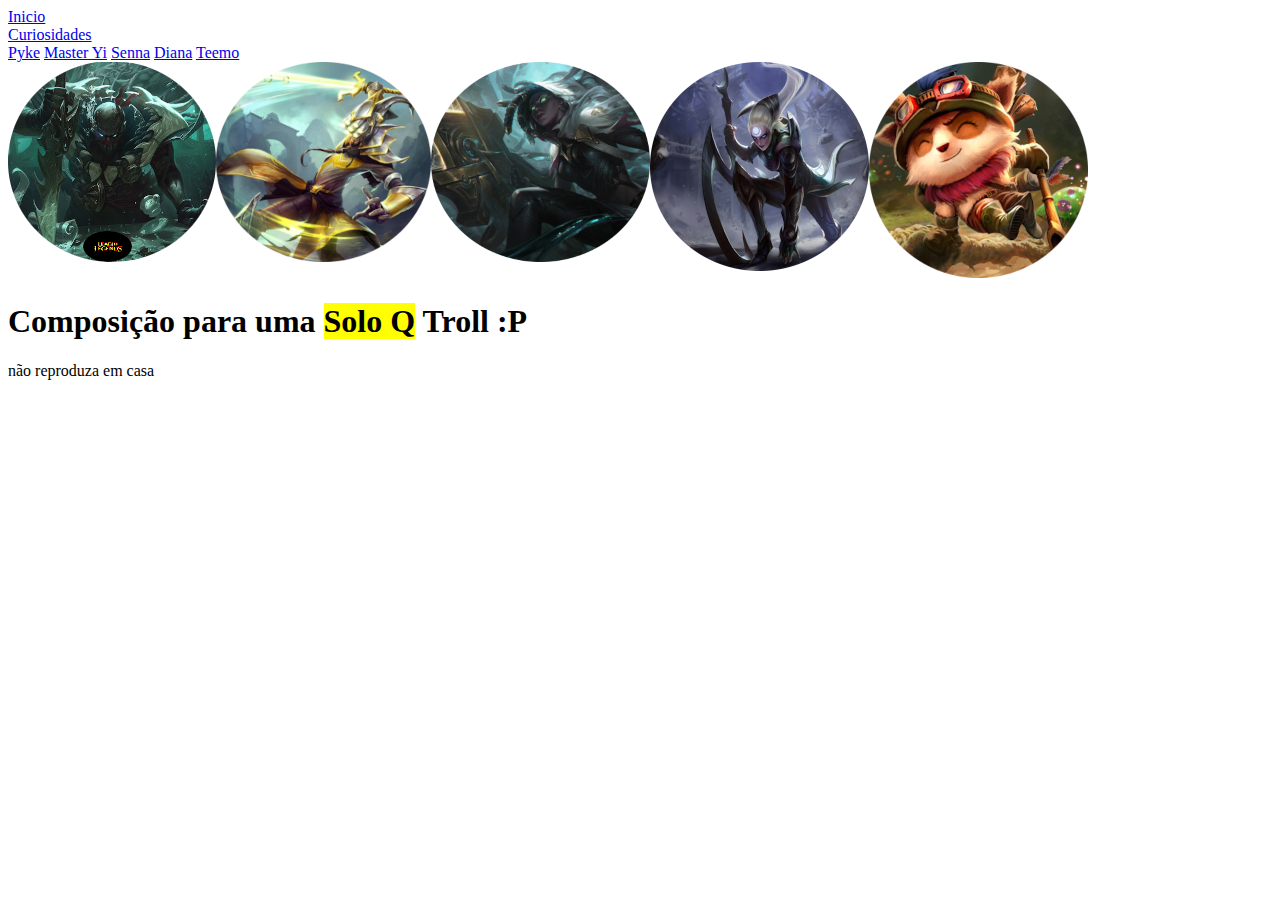
<file: paginas/index.html>
<!DOCTYPE html>
<html lang="pt-br">
<head>
    <meta charset="UTF-8">
    <meta http-equiv="X-UA-Compatible" content="IE=edge">
    <meta name="viewport" content="width=device-width, initial-scale=1.0">
    <title>Campeões</title>
    <link rel="stylesheet" href="../estilos/style.css">
    <link rel="shortcut icon" href="../imagens/league/favicon.ico" type="image/x-icon">
    
</head>
<body>
    <header id="cabeçalho-2" class="cabeçalhos">
        <a href="index.html">Inicio</a>
        <div id="menus">
            <a href="#">Curiosidades</a>
            <div id="menu-1">
                <a href="Pyke.html" class="links">Pyke</a>
                <a href="MasterYi.html" class="links">Master Yi</a>
                <a href="Senna.html" class="links">Senna</a>
                <a href="Diana.html" class="links">Diana</a>
                <a href="Teemo.html" class="links">Teemo</a>
            </div>
        </div>
    </header>
    <main>
        <section>
            <div class="imagens">
                <abbr title="Pyke"><a href="pyke.html"><img id="imagem-1" src="../Pyke/Pykeredondo.png" alt="Pyke Riot Games"></a></abbr>
                <abbr title="Master Yi"><a href="MasterYi.html"><img id="imagem-2" src="../MasterYi/MasterCapa.png" alt="Master Riot Games"></a></abbr>
                <abbr title="Senna"><a href="Senna.html"><img id="imagem-3" src="../Senna/Sennaredonda.png" alt="Senna Riot Games"></a></abbr>
                <abbr title="Diana"><a href="Diana.html"><img id="imagem-4" src="../Diana/Dianaredonda.png" alt="Diana Riot Games"></a></abbr>
                <abbr title="Teemo"><a href="Teemo.html"><img id="imagem-5" src="../Teemo/Teemoredondo.png" alt="Teemo Riot Games"></a></abbr>
            </div>
                <h1>Composição para uma <mark>Solo Q</mark> Troll :P</h1>
            </section>
    
    </main>
    <footer>não reproduza em casa</footer>
</body>
</html>
</file>
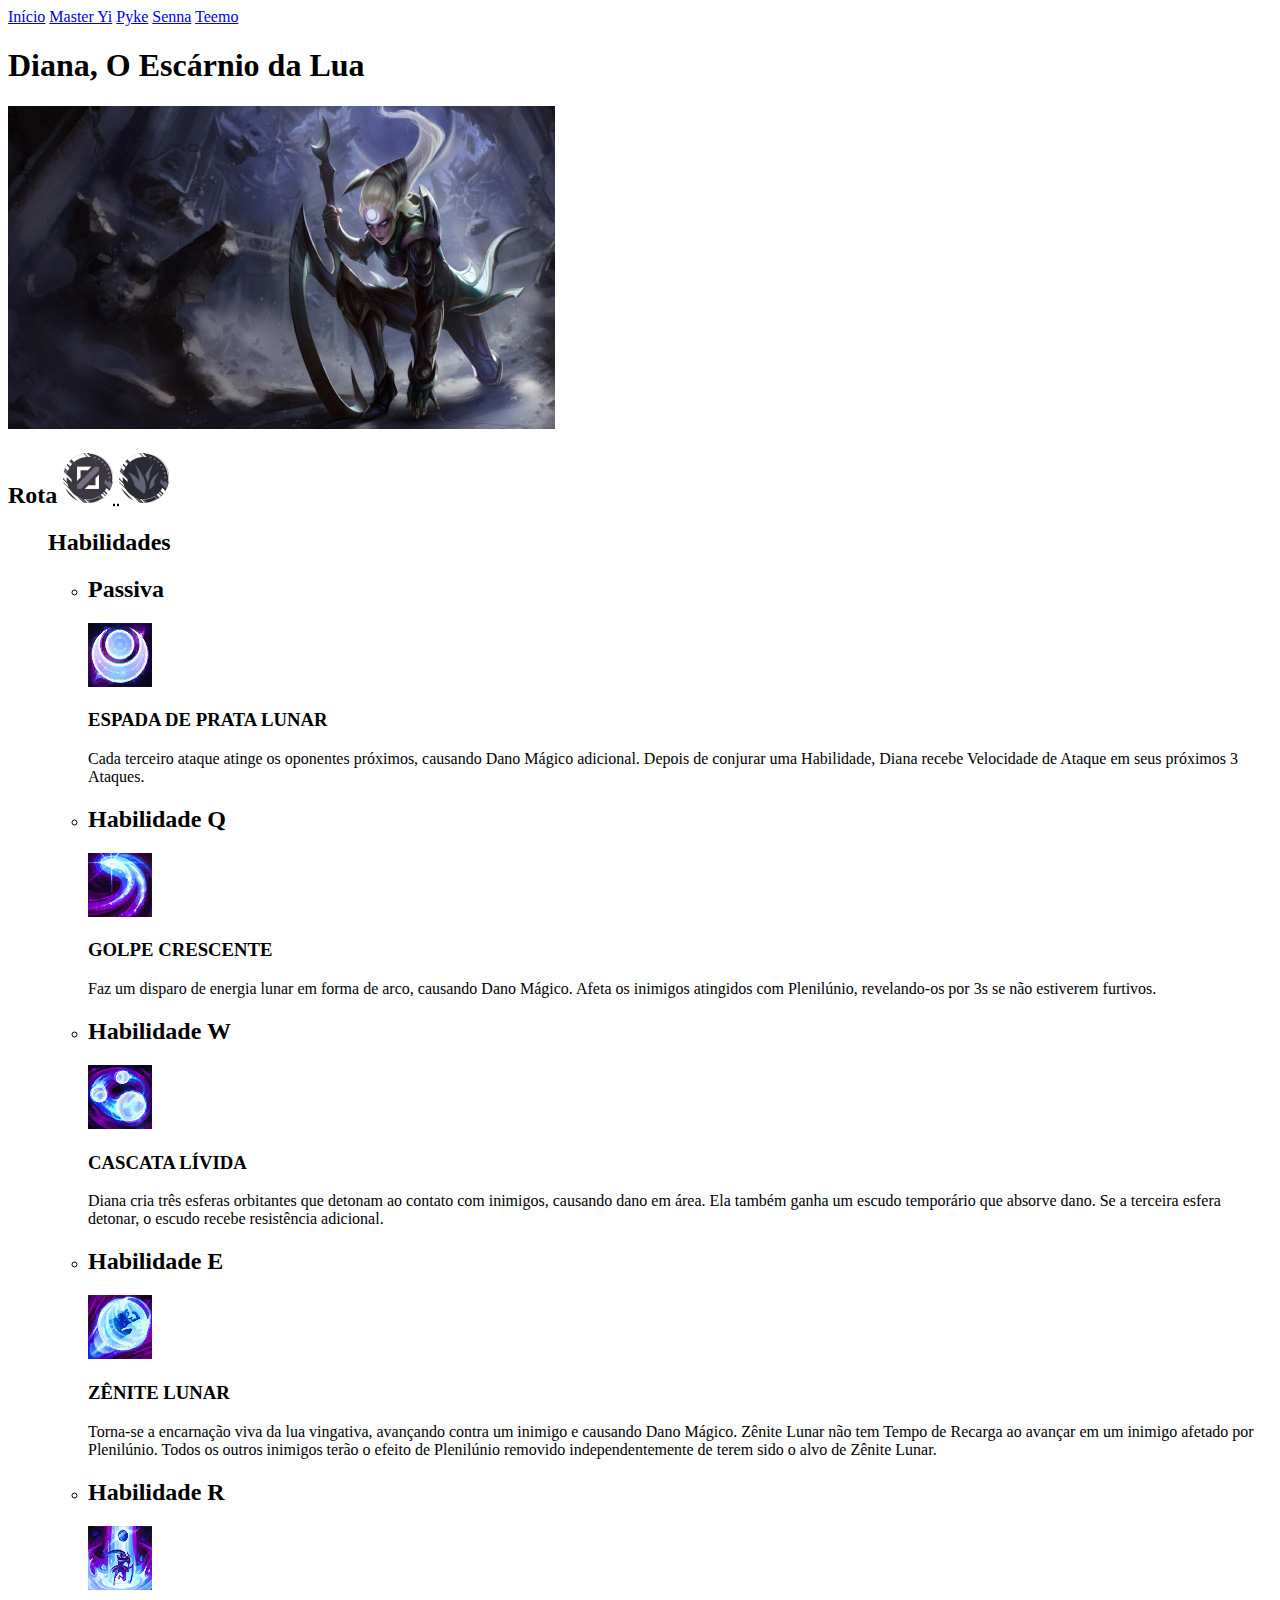
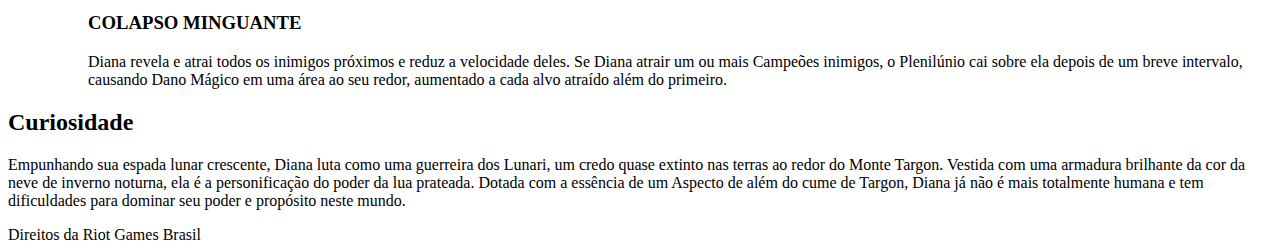
<file: paginas/Diana.html>
<!DOCTYPE html>
<html lang="pt-br">
<head>
    <meta charset="UTF-8">
    <meta http-equiv="X-UA-Compatible" content="IE=edge">
    <meta name="viewport" content="width=device-width, initial-scale=1.0">
    <title>Campeã: Diana</title>
    <link rel="stylesheet" href="../estilos/style.css">
    <link rel="shortcut icon" href="../Diana/favicon.ico" type="image/x-icon">
</head>
<body>
    <header id="cabeçalho-1" class="cabeçalhos">
        <a href="index.html">Início</a>
        <a href="MasterYi.html" class="links">Master Yi</a>
        <a href="Pyke.html" class="links">Pyke</a>
        <a href="Senna.html" class="links">Senna</a>
        <a href="Teemo.html" class="links">Teemo</a>
    </header>
    <main>
        <section>
            <h1>Diana, O Escárnio da Lua</h1>
            <img src="../Diana/Diana.png" alt="Diana Riot Games">
            <h2>Rota <abbr title="Meio"><img src="../rotas/Meio.png" alt="Meio">
            </abbr> <abbr title="Selva"><img src="../rotas/Selvaa.png" alt="Selva"></abbr></h2>
            <ul>
                <h2>Habilidades</h2>
                <ul>
                    <div>
                        <li> <h2>Passiva</h2>
                        <img src="../Diana/Passiva.png" alt="Passiva">
                        </li>
                    </div>
                    <h3>ESPADA DE PRATA LUNAR</h3>
                    <p>Cada terceiro ataque atinge os oponentes próximos, causando Dano Mágico adicional. Depois de conjurar uma Habilidade, Diana recebe Velocidade de Ataque em seus próximos 3 Ataques.</p>
                    <li>
                        <div>
                            <h2>Habilidade Q</h2>
                            <img src="../Diana/Q.png" alt="Q">
                        </div>
                        <h3>GOLPE CRESCENTE</h3>
                        <p>Faz um disparo de energia lunar em forma de arco, causando Dano Mágico. Afeta os inimigos atingidos com Plenilúnio, revelando-os por 3s se não estiverem furtivos.</p>
                        <div>
                            <li>
                            <h2>Habilidade W</h2>
                            <img src="../Diana/W.png" alt="W">
                            </li>
                        </div>
                        <h3>CASCATA LÍVIDA</h3>
                        <p>Diana cria três esferas orbitantes que detonam ao contato com inimigos, causando dano em área. Ela também ganha um escudo temporário que absorve dano. Se a terceira esfera detonar, o escudo recebe resistência adicional.</p>
                        <div>
                            <li>
                                <h2>Habilidade E</h2>
                                <img src="../Diana/E.png" alt="E">
                            </li>
                        </div>
                        <h3>ZÊNITE LUNAR</h3>
                        <p>Torna-se a encarnação viva da lua vingativa, avançando contra um inimigo e causando Dano Mágico. Zênite Lunar não tem Tempo de Recarga ao avançar em um inimigo afetado por Plenilúnio. Todos os outros inimigos terão o efeito de Plenilúnio removido independentemente de terem sido o alvo de Zênite Lunar.</p>
                        <div>
                            <li>
                                <h2>Habilidade R</h2>
                                <img src="../Diana/R.png" alt="R">
                            </li>
                        </div>
                        <h3>COLAPSO MINGUANTE</h3>
                        <p>Diana revela e atrai todos os inimigos próximos e reduz a velocidade deles. Se Diana atrair um ou mais Campeões inimigos, o Plenilúnio cai sobre ela depois de um breve intervalo, causando Dano Mágico em uma área ao seu redor, aumentado a cada alvo atraído além do primeiro.</p>
                        </li>
                    </li>
                </ul>
            </ul>
        </section>
        <section>
            <h2>Curiosidade</h2>
            <p>Empunhando sua espada lunar crescente, Diana luta como uma guerreira dos Lunari, um credo quase extinto nas terras ao redor do Monte Targon. Vestida com uma armadura brilhante da cor da neve de inverno noturna, ela é a personificação do poder da lua prateada. Dotada com a essência de um Aspecto de além do cume de Targon, Diana já não é mais totalmente humana e tem dificuldades para dominar seu poder e propósito neste mundo.</p>
        </section>
    </main>
    <footer>Direitos da Riot Games Brasil</footer>
</body>
</html>
</file>
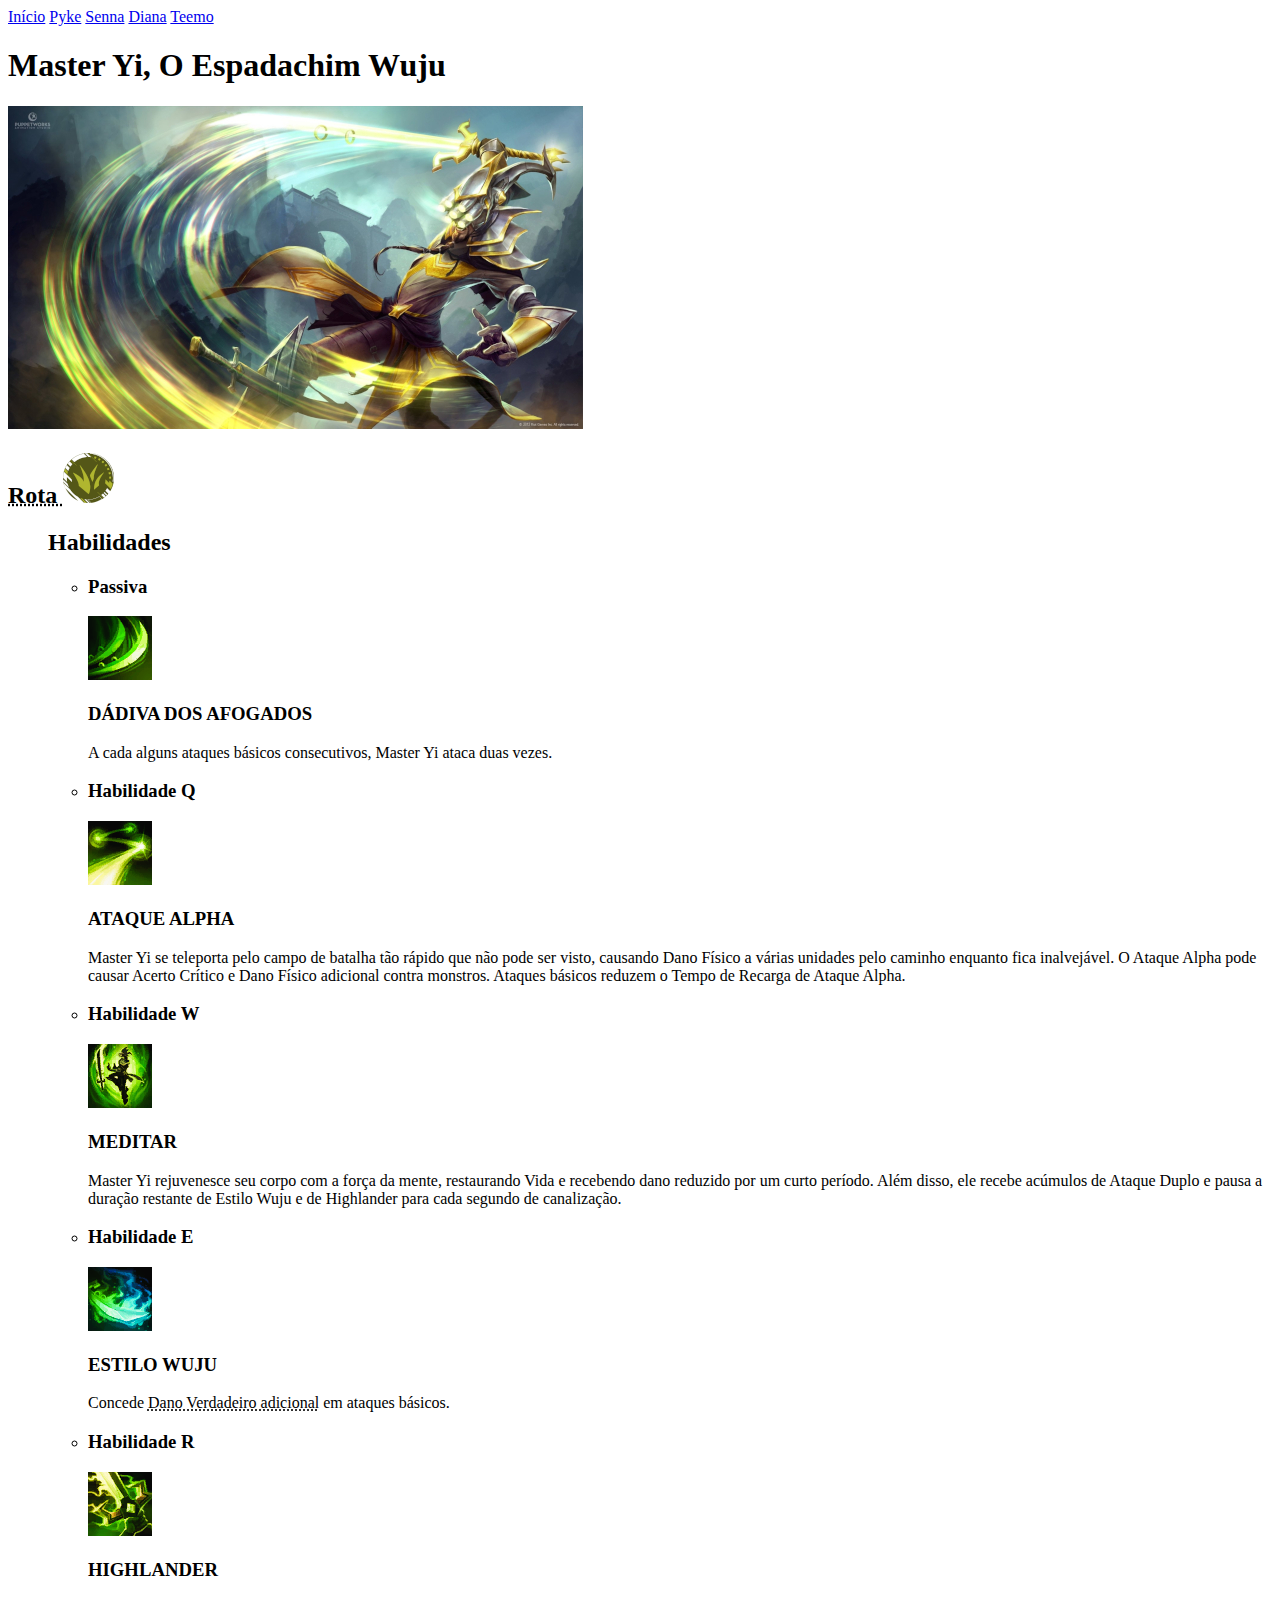
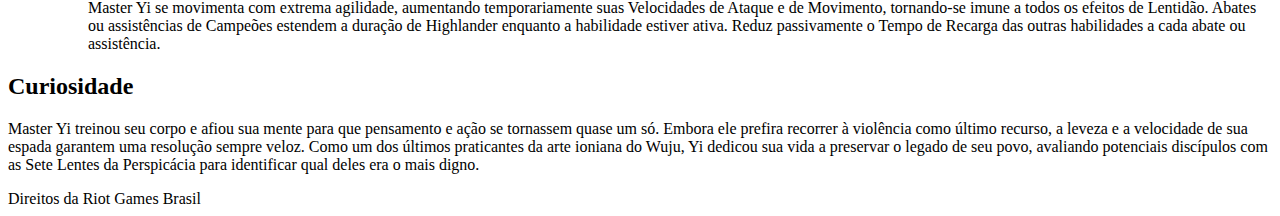
<file: paginas/MasterYi.html>
<!DOCTYPE html>
<html lang="pt-br">
<head>
    <meta charset="UTF-8">
    <meta http-equiv="X-UA-Compatible" content="IE=edge">
    <meta name="viewport" content="width=device-width, initial-scale=1.0">
    <title>Campeão: Master Yi</title>
    <link rel="stylesheet" href="../estilos/style.css">
    <link rel="shortcut icon" href="../MasterYi/favicon.ico" type="image/x-icon">
</head>
<body>
    <header id="cabeçalho-1" class="cabeçalhos">
        <a href="index.html">Início</a>
        <a href="Pyke.html" class="links">Pyke</a>
        <a href="Senna.html" class="links">Senna</a>
        <a href="Diana.html" class="links">Diana</a>
        <a href="Teemo.html" class="links">Teemo</a>
    <main>
        <section>
            <h1>Master Yi, O Espadachim Wuju</h1>
            <img src="../MasterYi/Master.jpg" alt="Master Yi Riot Games">
            <abbr title="Selva">
                <h2>Rota <img src="../rotas/Selva.png" alt="Função do LoL"></h2>
            </abbr>
            <ul>
                <h2>Habilidades</h2>
                <ul>
                    <li>
                        <div>
                            <h3>Passiva</h3>
                            <img src="../MasterYi/Passiva.png" alt="Passiva">
                        </div>

                        <h3>DÁDIVA DOS AFOGADOS</h3>
                            <p>A cada alguns ataques básicos consecutivos, Master Yi ataca duas vezes.</p>
                        </li>
                        <li>
                            <div>
                                <h3>Habilidade Q</h3>
                                <img src="../MasterYi/Q.png" alt="Q">
                            </div>
                            <h3>ATAQUE ALPHA</h3>
                            <p>Master Yi se teleporta pelo campo de batalha tão rápido que não pode ser visto, causando Dano Físico a várias unidades pelo caminho enquanto fica inalvejável. O Ataque Alpha pode causar Acerto Crítico e Dano Físico adicional contra monstros. Ataques básicos reduzem o Tempo de Recarga de Ataque Alpha.</p>
                        </li>
                        
                        <li>
                            <div>
                                <h3>Habilidade W</h3>
                                <img src="../MasterYi/W.png" alt="W">
                            </div>
                            <h3>MEDITAR</h3>
                            <p>Master Yi rejuvenesce seu corpo com a força da mente, restaurando Vida e recebendo dano reduzido por um curto período. Além disso, ele recebe acúmulos de Ataque Duplo e pausa a duração restante de Estilo Wuju e de Highlander para cada segundo de canalização.</p>
                        </li>
                        <li>
                            <div>
                                <h3>Habilidade E</h3>
                                <img src="../MasterYi/E.png" alt="E">
                            </div>
                            <h3>ESTILO WUJU</h3>
                            <p>Concede <abbr title="Dano que Ignora Armadura">Dano Verdadeiro adicional</abbr> em ataques básicos.</p>
                        </li>
                        <li>
                            <div>
                                <h3>Habilidade R</h3>
                                <img src="../MasterYi/R.png" alt="R">
                            </div>

                            <h3>HIGHLANDER</h3>
                            <p>Master Yi se movimenta com extrema agilidade, aumentando temporariamente suas Velocidades de Ataque e de Movimento, tornando-se imune a todos os efeitos de Lentidão. Abates ou assistências de Campeões estendem a duração de Highlander enquanto a habilidade estiver ativa. Reduz passivamente o Tempo de Recarga das outras habilidades a cada abate ou assistência.</p>
                        </li>
                    </ul>
                </ul>
        <section>
            <h2>Curiosidade</h2>

            <p>Master Yi treinou seu corpo e afiou sua mente para que pensamento e ação se tornassem quase um só. Embora ele prefira recorrer à violência como último recurso, a leveza e a velocidade de sua espada garantem uma resolução sempre veloz. Como um dos últimos praticantes da arte ioniana do Wuju, Yi dedicou sua vida a preservar o legado de seu povo, avaliando potenciais discípulos com as Sete Lentes da Perspicácia para identificar qual deles era o mais digno.</p>
        </section>        

        </section>

    <footer>Direitos da Riot Games Brasil</footer>
</body>
</html>
</file>
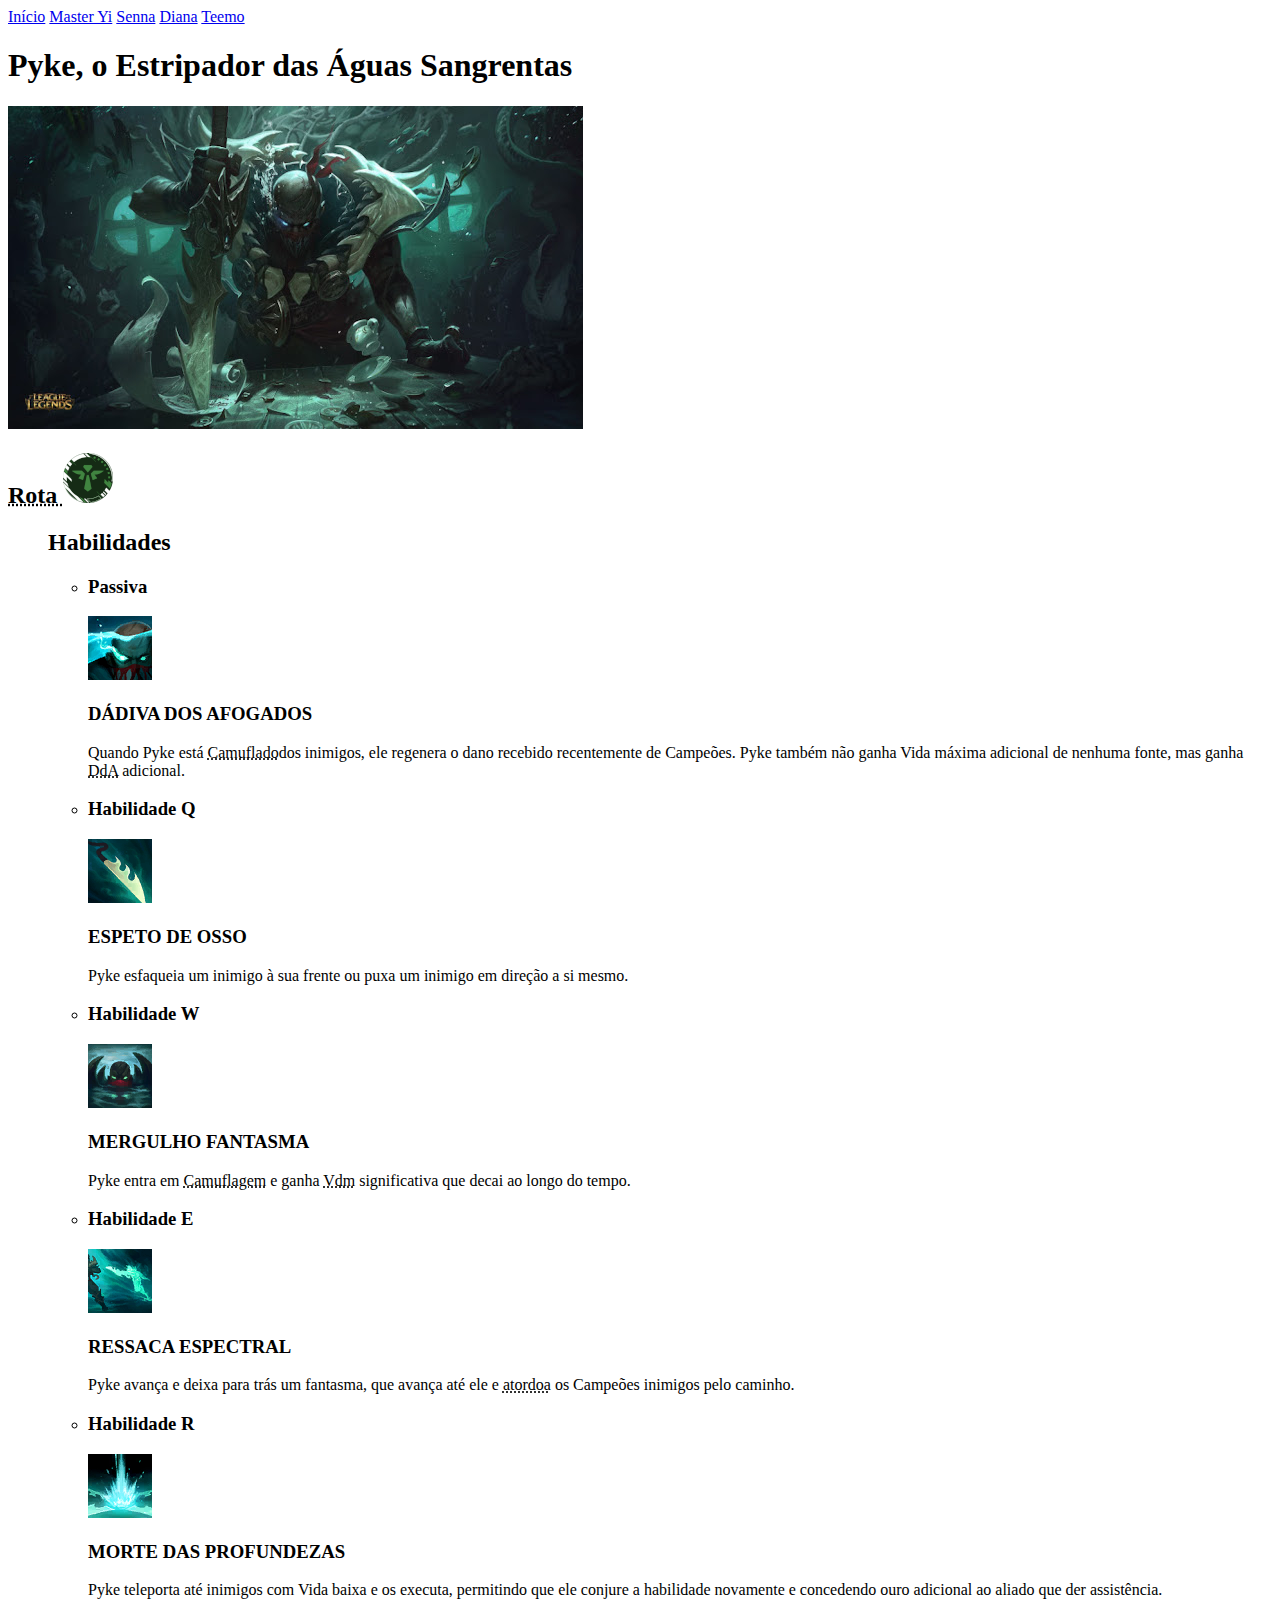
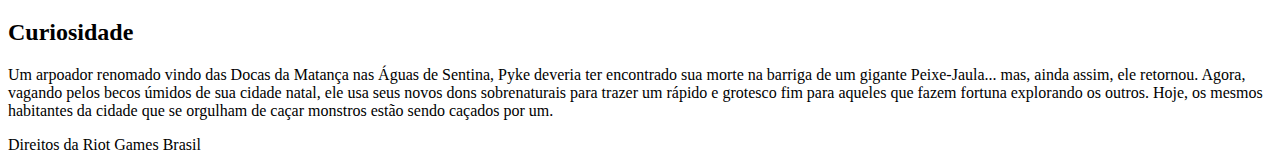
<file: paginas/pyke.html>
<!DOCTYPE html>
<html lang="pt-br">
<head>
    <meta charset="UTF-8">
    <meta http-equiv="X-UA-Compatible" content="IE=edge">
    <meta name="viewport" content="width=device-width, initial-scale=1.0">
    <title>Campeão: Pyke</title>
    <link rel="stylesheet" href="../estilos/style.css">
    <link rel="shortcut icon" href="../Pyke/favicon.ico" type="image/x-icon">
</head>
<body>
    <header id="cabeçalho-1" class="cabeçalhos">
        <a href="index.html">Início</a>
        <a href="MasterYi.html" class="links">Master Yi</a>
        <a href="Senna.html" class="links">Senna</a>
        <a href="Diana.html" class="links">Diana</a>
        <a href="Teemo.html" class="links">Teemo</a>
    </header>
    <main>
        <section>
                    <h1>Pyke, o Estripador das Águas Sangrentas</h1>
                    <img src="../Pyke/pyke.jpg" alt="Pyke Riot Games"> 
                <abbr title="Suporte">
                    <h2>Rota <img src="../rotas/Suporte.png" alt="Função do LoL"></h2>
                </abbr>
                <ul>
                    <h2>Habilidades</h2>
                    <ul>
                        <li>
                            <div>
                                <h3>Passiva</h3>
                                <img src="../Pyke/Passiva.png" alt="Passiva">
                            </div>

                            <h3>DÁDIVA DOS AFOGADOS</h3>
                            <p>Quando Pyke está <abbr title="Escondido Dos Inimigos">Camuflado</abbr>dos inimigos, ele regenera o dano recebido recentemente de Campeões. Pyke também não ganha Vida máxima adicional de nenhuma fonte, mas ganha <abbr title="Dano de ataque">DdA</abbr> adicional.</p>
                        </li>

                        <li>
                            <div>
                                <h3>Habilidade Q</h3>
                                <img src="../Pyke/Q.png" alt="Q">
                            </div>

                            <h3>ESPETO DE OSSO</h3>
                            <p>Pyke esfaqueia um inimigo à sua frente ou puxa um inimigo em direção a si mesmo.</p>
                        </li>

                        <li>
                            <div>
                                <h3>Habilidade W</h3>
                                <img src="../Pyke/W.png" alt="W">
                            </div>

                            <h3>MERGULHO FANTASMA</h3>
                            <p>Pyke entra em <abbr title="Escondido Dos inimigos">Camuflagem</abbr> e ganha <abbr title="Velocidade de Movimento">Vdm</abbr> significativa que decai ao longo do tempo.</p>
                        </li>

                        <li>
                            <div>
                                <h3>Habilidade E</h3>
                                <img src="../Pyke/E.png" alt="E">
                            </div>

                            <h3>RESSACA ESPECTRAL</h3>
                            <p>Pyke avança e deixa para trás um fantasma, que avança até ele e <abbr title="efeito de controle de grupo">atordoa</abbr> os Campeões inimigos pelo caminho.</p>
                        </li>

                        <li>
                            <div>
                                <h3>Habilidade R</h3>
                                <img src="../Pyke/R.png" alt="R">
                            </div>

                            <h3>MORTE DAS PROFUNDEZAS</h3>
                            <p>Pyke teleporta até inimigos com Vida baixa e os executa, permitindo que ele conjure a habilidade novamente e concedendo ouro adicional ao aliado que der assistência.</p>
                        </li>
                    </ul>
                </ul>
        <section>
            <h2>Curiosidade</h2>

            <p>Um arpoador renomado vindo das Docas da Matança nas Águas de Sentina, Pyke deveria ter encontrado sua morte na barriga de um gigante Peixe-Jaula... mas, ainda assim, ele retornou. Agora, vagando pelos becos úmidos de sua cidade natal, ele usa seus novos dons sobrenaturais para trazer um rápido e grotesco fim para aqueles que fazem fortuna explorando os outros. Hoje, os mesmos habitantes da cidade que se orgulham de caçar monstros estão sendo caçados por um.</p>
        </section>        

        </section>
        
    </main>
    <footer> Direitos da Riot Games Brasil</footer>
</body>
</html>
</file>
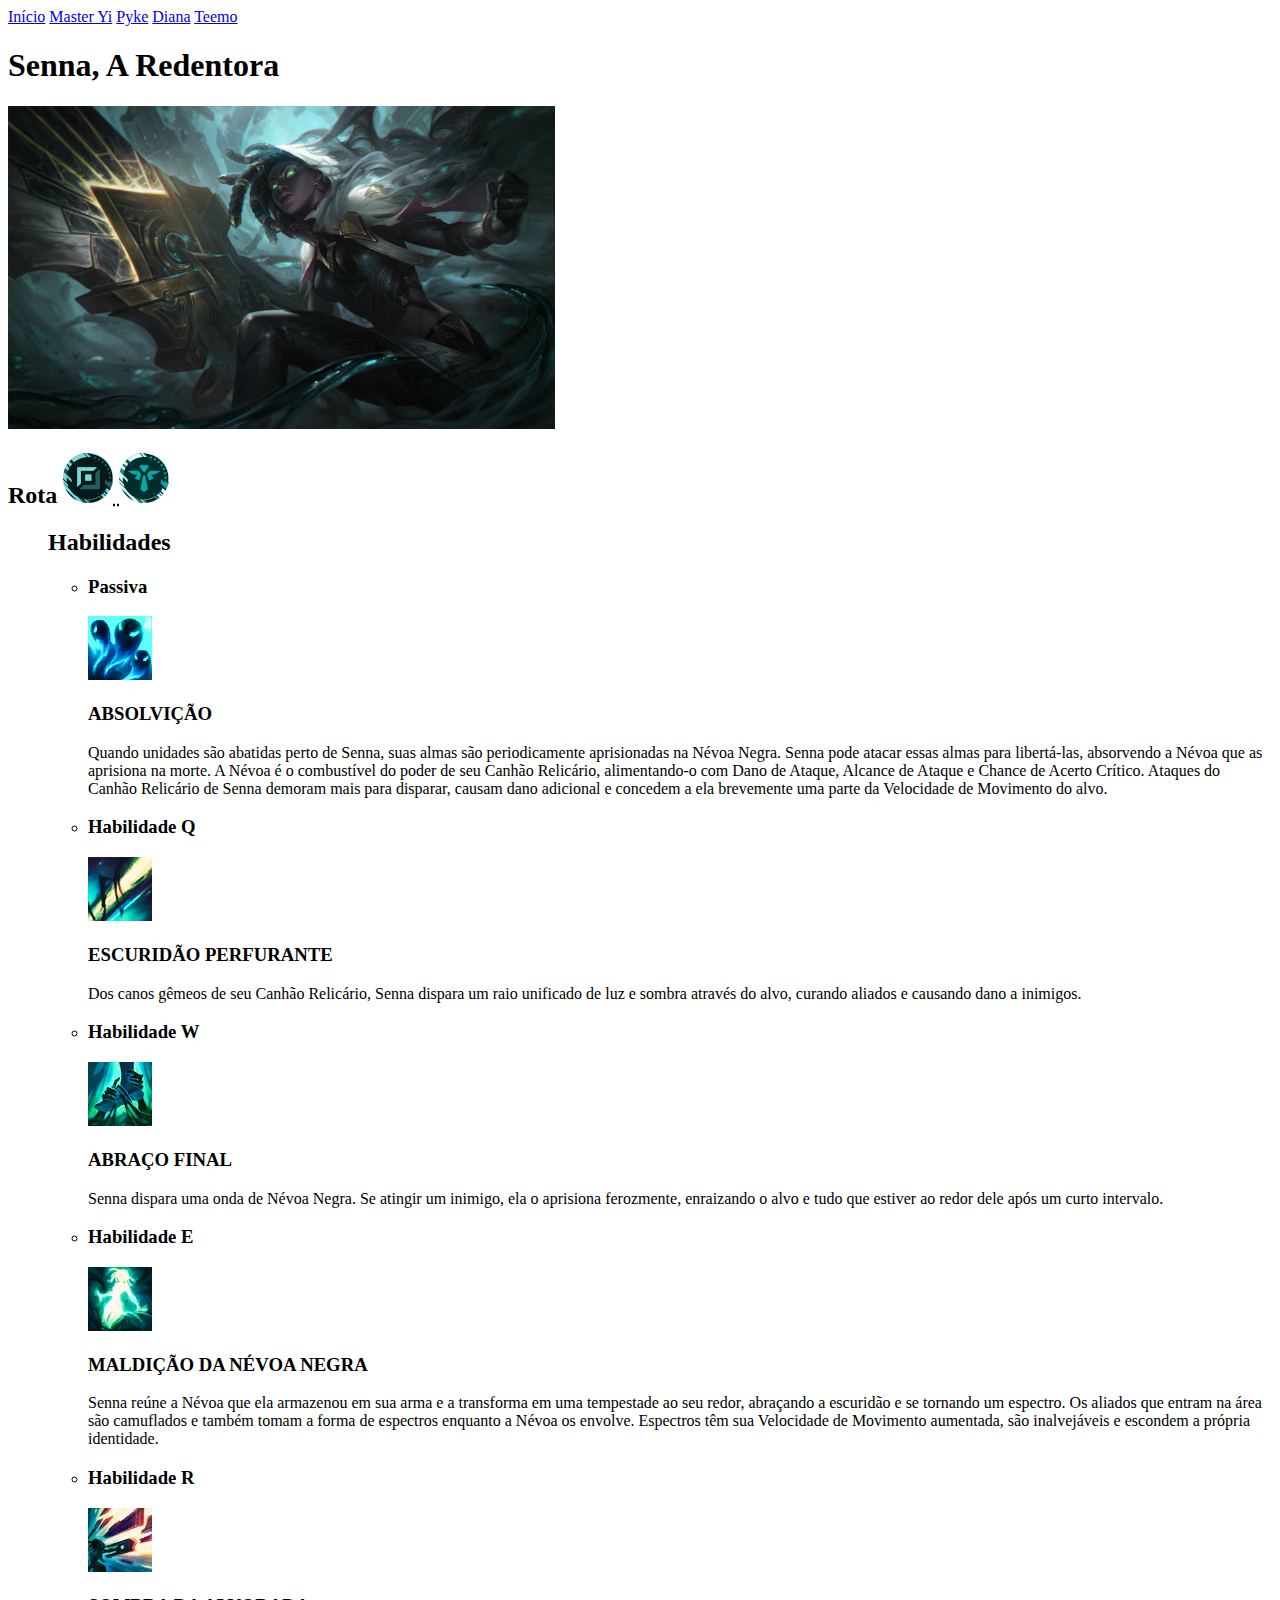
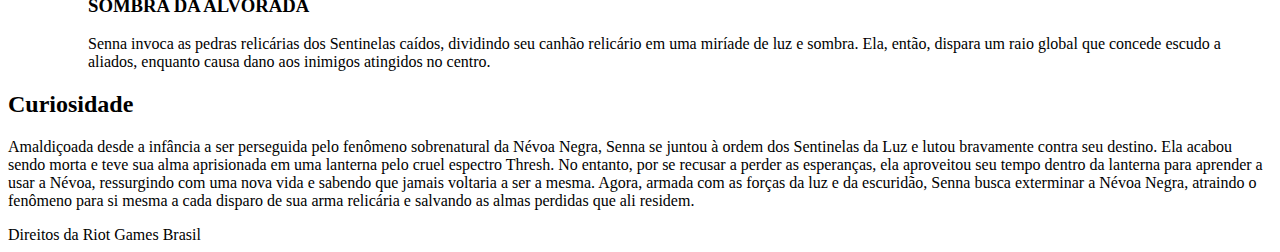
<file: paginas/Senna.html>
<!DOCTYPE html>
<html lang="pt-br">
<head>
    <meta charset="UTF-8">
    <meta http-equiv="X-UA-Compatible" content="IE=edge">
    <meta name="viewport" content="width=device-width, initial-scale=1.0">
    <title>Campeã: Senna</title>
    <link rel="stylesheet" href="../estilos/style.css">
    <link rel="shortcut icon" href="../Senna/favicon.ico" type="image/x-icon">
</head>
<body>
    <header id="cabeçalho-1" class="cabeçalhos">
        <a href="index.html">Início</a>
        <a href="MasterYi.html" class="links">Master Yi</a>
        <a href="Pyke.html" class="links">Pyke</a>
        <a href="Diana.html" class="links">Diana</a>
        <a href="Teemo.html" class="links">Teemo</a>
    </header>
    <main>
        <section>
            <h1>Senna, A Redentora</h1>
            <img src="../Senna/Senna.jpg" alt="Senna Riot Games">
                <h2>Rota <abbr title="Atirador"><img src="../rotas/Atiradorr.png" alt="Função do LoL">
            </abbr> <abbr title="Suporte"><img src="../rotas/Suportee.png" alt="Função do LoL"></abbr></h2>
            <ul>
                <h2>Habilidades</h2>
                <ul>
                    <li>
                        <div>
                            <h3>Passiva</h3>
                            <img src="../Senna/Passiva.png" alt="Passiva">
                        </div>
                        <h3>ABSOLVIÇÃO</h3>
                        <p>Quando unidades são abatidas perto de Senna, suas almas são periodicamente aprisionadas na Névoa Negra. Senna pode atacar essas almas para libertá-las, absorvendo a Névoa que as aprisiona na morte. A Névoa é o combustível do poder de seu Canhão Relicário, alimentando-o com Dano de Ataque, Alcance de Ataque e Chance de Acerto Crítico. Ataques do Canhão Relicário de Senna demoram mais para disparar, causam dano adicional e concedem a ela brevemente uma parte da Velocidade de Movimento do alvo.</p>
                        <li>
                            <div>
                                <h3>Habilidade Q</h3>
                                <img src="../Senna/Q.png" alt="Q">
                            </div>
                        <h3>ESCURIDÃO PERFURANTE</h3>
                        <p>Dos canos gêmeos de seu Canhão Relicário, Senna dispara um raio unificado de luz e sombra através do alvo, curando aliados e causando dano a inimigos.</p>
                            <div>
                                <li>
                                    <h3>Habilidade W</h3>
                                    <img src="../Senna/W.png" alt="W">
                                    </div>
                                    <h3>ABRAÇO FINAL</h3>
                                    <P>Senna dispara uma onda de Névoa Negra. Se atingir um inimigo, ela o aprisiona ferozmente, enraizando o alvo e tudo que estiver ao redor dele após um curto intervalo.</P>
                                </li>
                                <li>
                                    <div>
                                        <h3>Habilidade E</h3>
                                    </div>
                                    <img src="../Senna/E.png" alt="E">
                                </li>
                                    <h3>MALDIÇÃO DA NÉVOA NEGRA</h3>
                                    <p>Senna reúne a Névoa que ela armazenou em sua arma e a transforma em uma tempestade ao seu redor, abraçando a escuridão e se tornando um espectro. Os aliados que entram na área são camuflados e também tomam a forma de espectros enquanto a Névoa os envolve. Espectros têm sua Velocidade de Movimento aumentada, são inalvejáveis e escondem a própria identidade.</p>
                                 <li>
                                    <div>
                                    <h3>Habilidade R</h3>
                                    <img src="../Senna/R.png" alt="R">
                                    </div>
                                </li>
                                <h3>SOMBRA DA ALVORADA</h3>
                                <p>Senna invoca as pedras relicárias dos Sentinelas caídos, dividindo seu canhão relicário em uma miríade de luz e sombra. Ela, então, dispara um raio global que concede escudo a aliados, enquanto causa dano aos inimigos atingidos no centro.</p>
                        </li>
                    </li>
                </ul>
            </ul>
        </section>
       <section>
        <h2>Curiosidade</h2>
        <p>Amaldiçoada desde a infância a ser perseguida pelo fenômeno sobrenatural da Névoa Negra, Senna se juntou à ordem dos Sentinelas da Luz e lutou bravamente contra seu destino. Ela acabou sendo morta e teve sua alma aprisionada em uma lanterna pelo cruel espectro Thresh. No entanto, por se recusar a perder as esperanças, ela aproveitou seu tempo dentro da lanterna para aprender a usar a Névoa, ressurgindo com uma nova vida e sabendo que jamais voltaria a ser a mesma. Agora, armada com as forças da luz e da escuridão, Senna busca exterminar a Névoa Negra, atraindo o fenômeno para si mesma a cada disparo de sua arma relicária e salvando as almas perdidas que ali residem.</p>
       </section>
    </main>
    <footer>Direitos da Riot Games Brasil</footer>
</body>
</html>
</file>
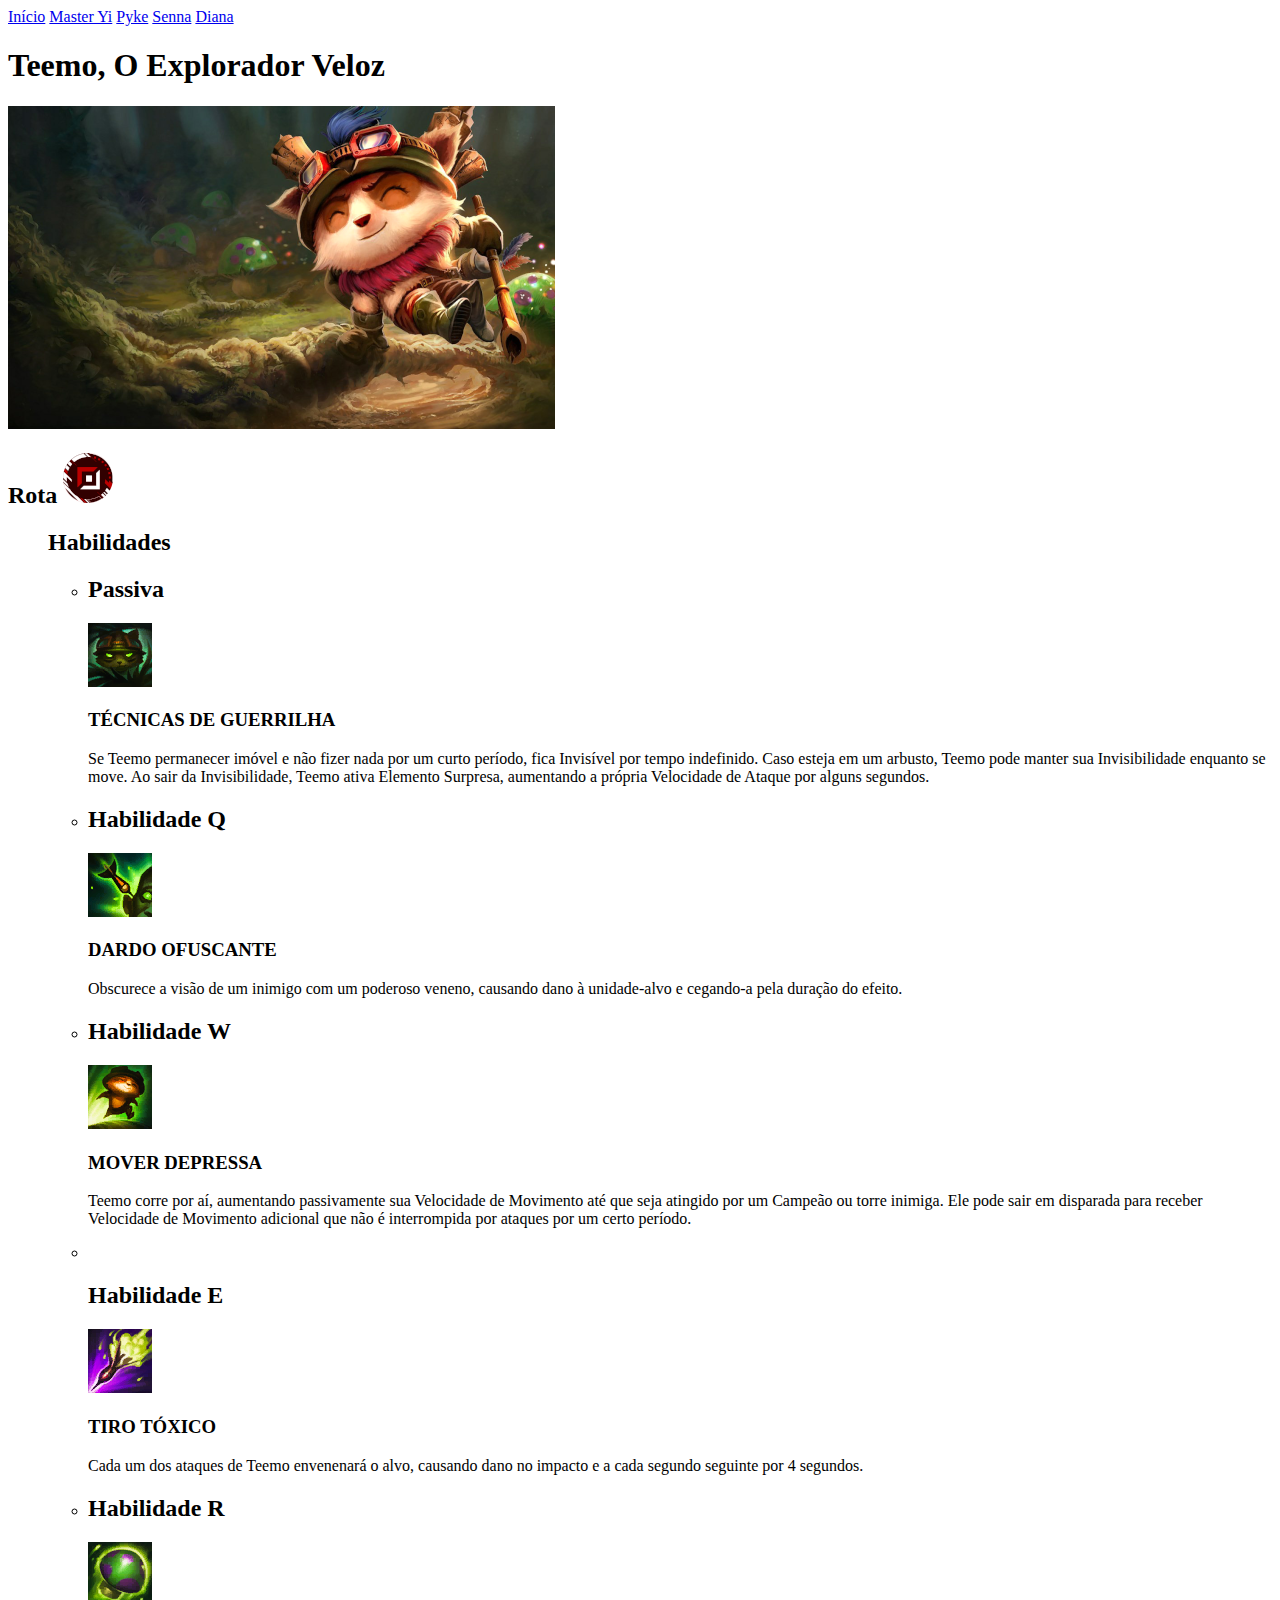
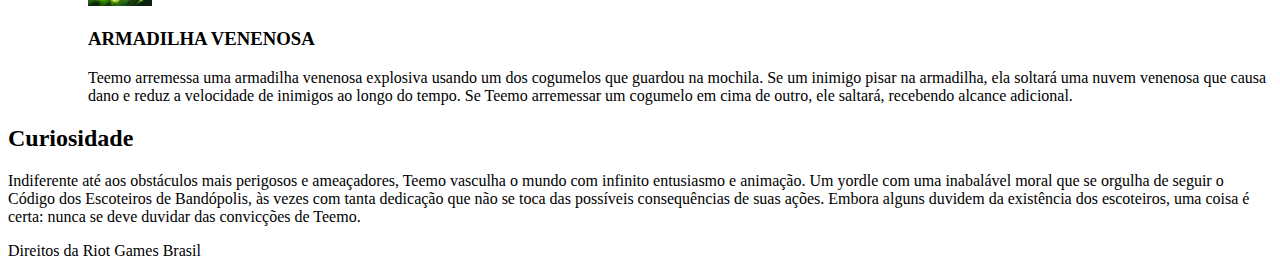
<file: paginas/Teemo.html>
<!DOCTYPE html>
<html lang="pt-br">
<head>
    <meta charset="UTF-8">
    <meta http-equiv="X-UA-Compatible" content="IE=edge">
    <meta name="viewport" content="width=device-width, initial-scale=1.0">
    <title>Campeão: Teemo</title>
    <link rel="stylesheet" href="../estilos/style.css">
    <link rel="shortcut icon" href="../Teemo/favicon.ico" type="image/x-icon">
</head>
<body>
    <header id="cabeçalho-1" class="cabeçalhos">
        <a href="index.html">Início</a>
        <a href="MasterYi.html" class="links">Master Yi</a>
        <a href="Pyke.html" class="links">Pyke</a>
        <a href="Senna.html" class="links">Senna</a>
        <a href="Diana.html" class="links">Diana</a>
    </header>
    <main>
        <section>
            <h1>Teemo, O Explorador Veloz</h1>
            <img src="../Teemo/Teemo.png" alt="Teemo Riot Games">
            <h2>Rota <abbr title="Topo"><img src="../rotas/Topoo.png" alt="Topo"></abbr></h2>
                <ul>
                    <h2>Habilidades</h2>
                    <ul>
                        <div>
                            <li> <h2>Passiva</h2>
                            <img src="../Teemo/Passiva.png" alt="Passiva">
                            </li>
                        </div>
                            <h3>TÉCNICAS DE GUERRILHA</h3>
                            <p>Se Teemo permanecer imóvel e não fizer nada por um curto período, fica Invisível por tempo indefinido. Caso esteja em um arbusto, Teemo pode manter sua Invisibilidade enquanto se move. Ao sair da Invisibilidade, Teemo ativa Elemento Surpresa, aumentando a própria Velocidade de Ataque por alguns segundos.</p>
                        <li>
                            <div>
                                <h2>Habilidade Q</h2>
                                <img src="../Teemo/Q.png" alt="Q">
                            </div>
                            <h3>DARDO OFUSCANTE</h3>
                            <p>Obscurece a visão de um inimigo com um poderoso veneno, causando dano à unidade-alvo e cegando-a pela duração do efeito.</p>
                            <li>
                                <div>
                                    <h2>Habilidade W</h2>
                                    <img src="../Teemo/W.png" alt="W">
                                </div>
                                <h3>MOVER DEPRESSA</h3>
                                <p>Teemo corre por aí, aumentando passivamente sua Velocidade de Movimento até que seja atingido por um Campeão ou torre inimiga. Ele pode sair em disparada para receber Velocidade de Movimento adicional que não é interrompida por ataques por um certo período.</p>
                            <li></li>
                                <div>
                                    <h2>Habilidade E</h2>
                                    <img src="../Teemo/E.png" alt="E">
                                </div>
                                <h3>TIRO TÓXICO</h3>
                                <p>Cada um dos ataques de Teemo envenenará o alvo, causando dano no impacto e a cada segundo seguinte por 4 segundos.</p>
                                <li>
                                    <div>
                                        <h2>Habilidade R</h2>
                                        <img src="../Teemo/R.png" alt="R">
                                    </div>
                                    <h3>ARMADILHA VENENOSA</h3>
                                    <p>Teemo arremessa uma armadilha venenosa explosiva usando um dos cogumelos que guardou na mochila. Se um inimigo pisar na armadilha, ela soltará uma nuvem venenosa que causa dano e reduz a velocidade de inimigos ao longo do tempo. Se Teemo arremessar um cogumelo em cima de outro, ele saltará, recebendo alcance adicional.</p>
                                </li>
                            </li>
                        </li>
        </section>
        <section>
            <h2>Curiosidade</h2>
            <p>Indiferente até aos obstáculos mais perigosos e ameaçadores, Teemo vasculha o mundo com infinito entusiasmo e animação. Um yordle com uma inabalável moral que se orgulha de seguir o Código dos Escoteiros de Bandópolis, às vezes com tanta dedicação que não se toca das possíveis consequências de suas ações. Embora alguns duvidem da existência dos escoteiros, uma coisa é certa: nunca se deve duvidar das convicções de Teemo.</p>
        </section>
    </main>
    <footer>Direitos da Riot Games Brasil</footer>
</body>
</html>
</file>
<file: estilos/style.css>
.imagens{
    display: flex;
    justify-content:
}
</file>
